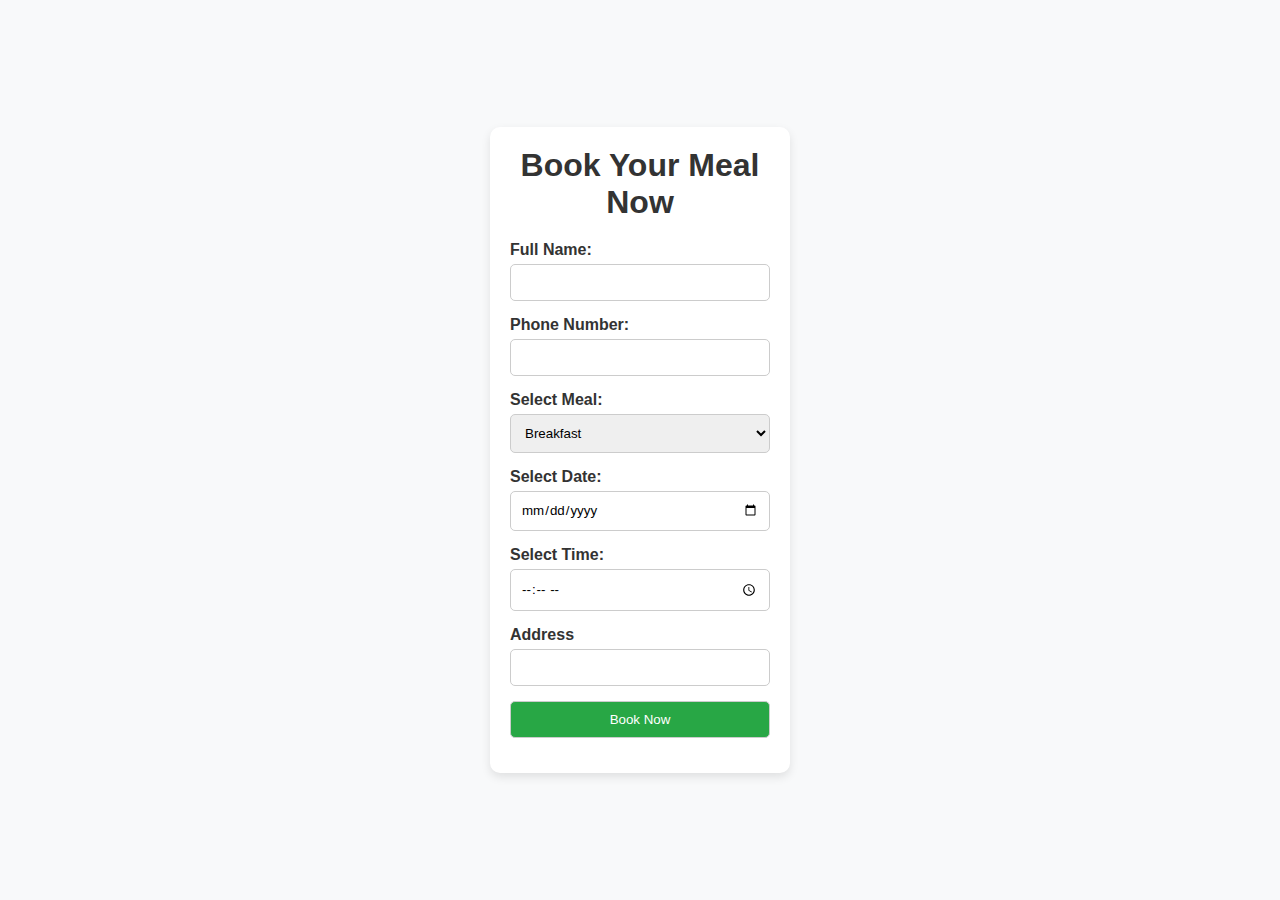
<file: book.html>
<!DOCTYPE html>
<html lang="en">
<head>
    <meta charset="UTF-8">
    <meta name="viewport" content="width=device-width, initial-scale=1.0">
    <title>Food Booking - Book Now</title>
    <style>
        * {
    box-sizing: border-box;
    margin: 0;
    padding: 0;
    font-family: Arial, sans-serif;
}

body {
    background-color: #f8f9fa;
    display: flex;
    justify-content: center;
    align-items: center;
    height: 100vh;
}

.booking-container {
    background-color: white;
    padding: 20px;
    border-radius: 10px;
    box-shadow: 0px 4px 10px rgba(0, 0, 0, 0.1);
    width: 300px;
}

h1 {
    text-align: center;
    margin-bottom: 20px;
    color: #333;
}

form {
    display: flex;
    flex-direction: column;
}

label {
    margin-bottom: 5px;
    font-weight: bold;
    color: #333;
}

input, select, button {
    margin-bottom: 15px;
    padding: 10px;
    border: 1px solid #ccc;
    border-radius: 5px;
}

button {
    background-color: #28a745;
    color: white;
    cursor: pointer;
    transition: background-color 0.3s ease;
}

button:hover {
    background-color: #218838;
}

#confirmationMessage {
    margin-top: 20px;
    color: #28a745;
    text-align: center;
}

.hidden {
    display: none;
}

    </style>
</head>
<body>
    <div class="booking-container">
        <h1>Book Your Meal Now</h1>
        <form id="bookingForm">
            <label for="name">Full Name:</label>
            <input type="text" id="name" name="name" required>

            <label for="phone">Phone Number:</label>
            <input type="tel" id="phone" name="phone" required>

            <label for="meal">Select Meal:</label>
            <select id="meal" name="meal" required>
                <option value="breakfast">Breakfast</option>
                <option value="lunch">Lunch</option>
                <option value="dinner">Dinner</option>
            </select>

            <label for="date">Select Date:</label>
            <input type="date" id="date" name="date" required>

            <label for="time">Select Time:</label>
            <input type="time" id="time" name="time" required>

            <label for="input"> Address</label>
            <input type="input" id="address" name="time" required>

            <button type="submit">Book Now</button>
        </form>

        <div id="confirmationMessage" class="hidden">
            <p>Thank you, your meal is successfully booked!</p>
        </div>
    </div>

    <script>
        document.getElementById('bookingForm').addEventListener('submit', function(event) {
    event.preventDefault();

    // Display the confirmation message
    document.getElementById('confirmationMessage').classList.remove('hidden');
    
    // Clear the form
    document.getElementById('bookingForm').reset();
});

    </script>
</body>
</html>
</file>
